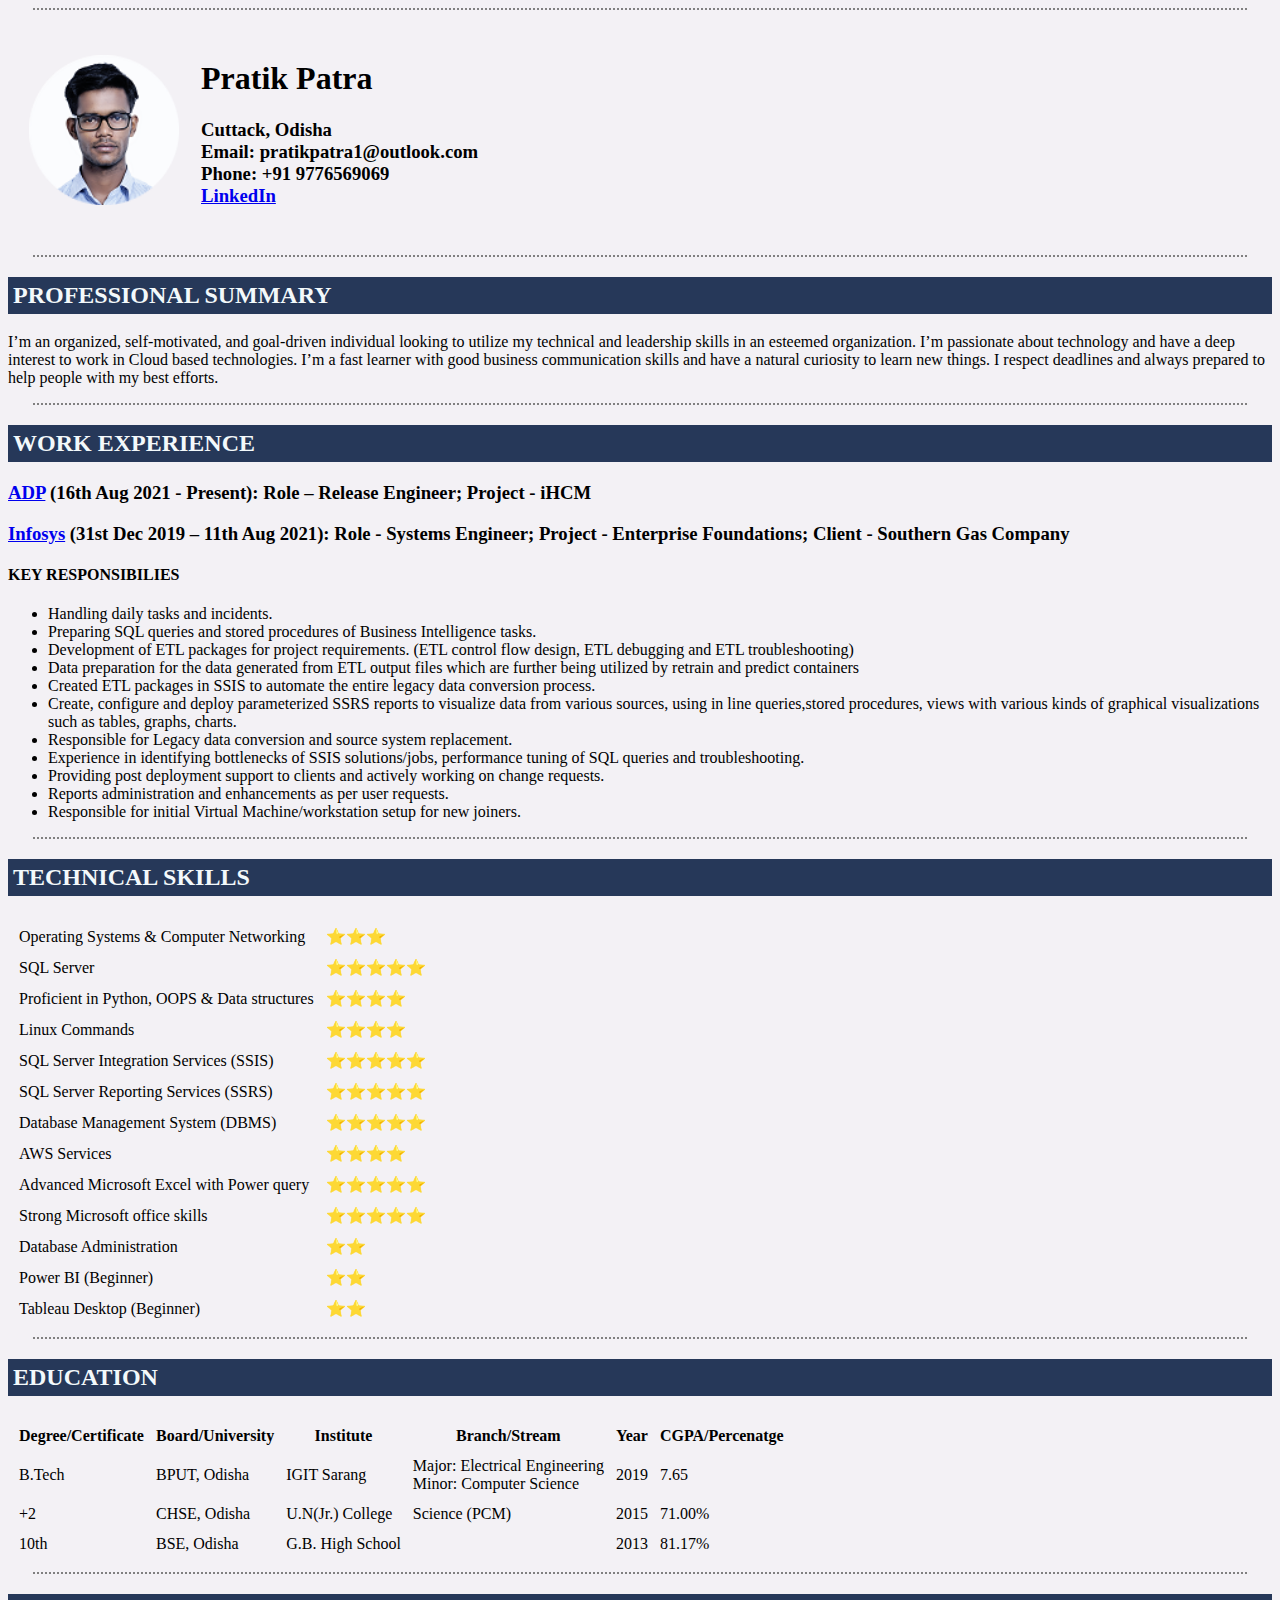
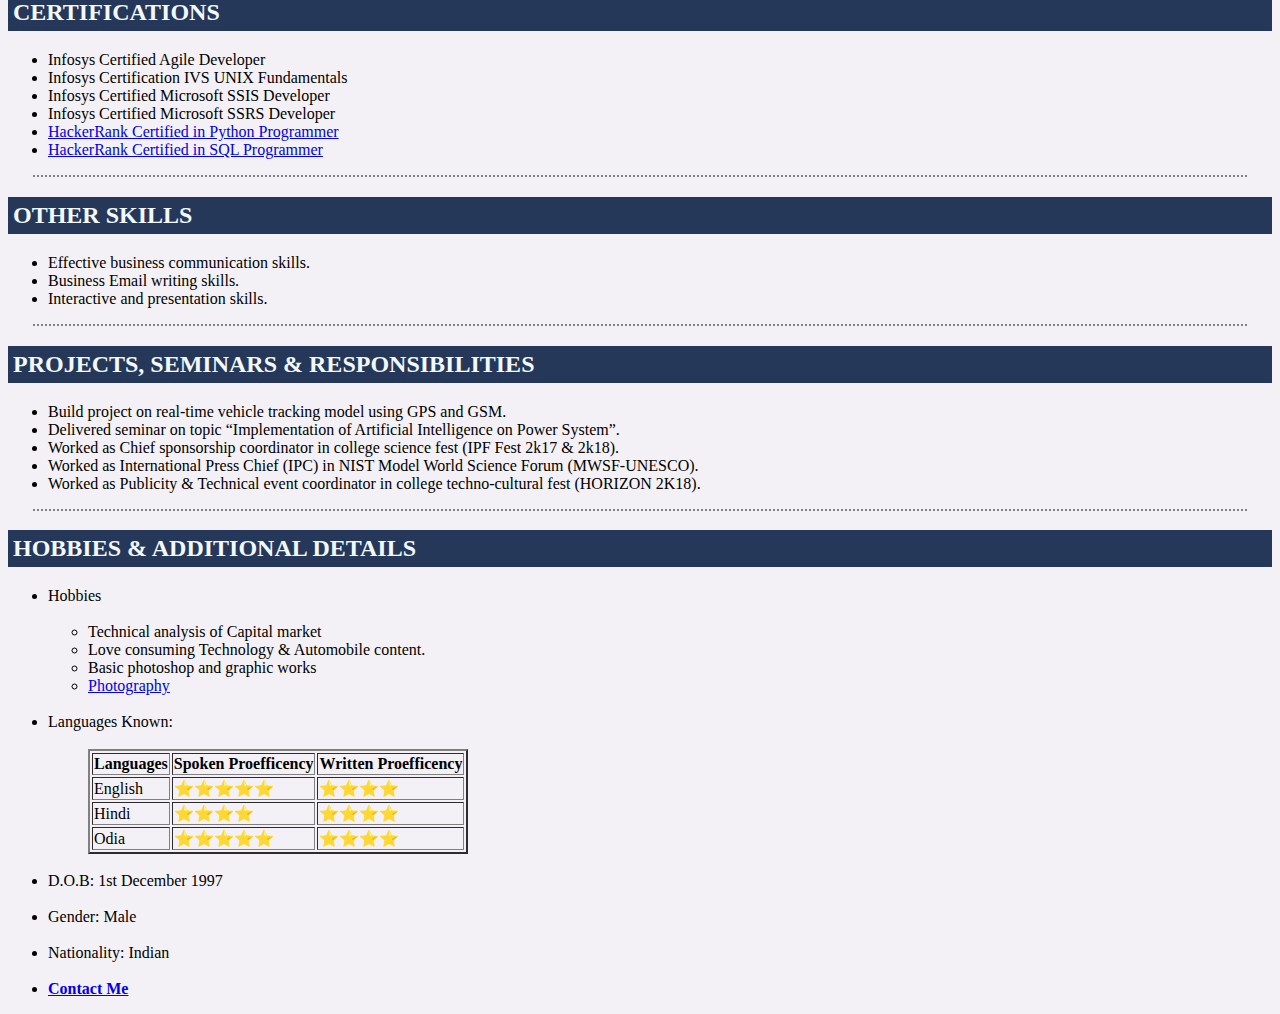
<file: index.html>
<!DOCTYPE html>
<html lang="en" dir="ltr">

<head>
  <meta charset="utf-8">
  <title>My Resume!!!</title>
  <link rel="stylesheet" href="css/style.css">
</head>

<body>
  <table cellspacing=20>
    <tr>
      <td><img src="myPic.png" alt=""></td>
      <td>
        <h1>Pratik Patra </h1>
        <h3>Cuttack, Odisha
          <br>Email: pratikpatra1@outlook.com
          <br>Phone: +91 9776569069
          <br><a href="https://www.linkedin.com/in/pratik-patra/">LinkedIn</a>
        </h3>
      </td>
    </tr>
    <hr>
  </table>
  <hr>
  <h2>PROFESSIONAL SUMMARY</h2>
  <p>I’m an organized, self-motivated, and goal-driven individual looking to utilize my technical and leadership skills in an esteemed
    organization. I’m passionate about technology and have a deep interest to work in Cloud based technologies. I’m a fast learner with
    good business communication skills and have a natural curiosity to learn new things. I respect deadlines and always prepared to help
    people with my best efforts.
  </p>
  <hr>
  <h2>WORK EXPERIENCE</h2>
  <h3><a href="https://www.adp.com/">ADP</a> (16th Aug 2021 - Present): Role – Release Engineer; Project - iHCM</h3>
  <h3><a href="https://www.infosys.com/">Infosys</a> (31st Dec 2019 – 11th Aug 2021): Role - Systems Engineer; Project - Enterprise Foundations; Client - Southern Gas
    Company</h3>
  <h4>KEY RESPONSIBILIES</h4>
  <ul>
    <li>Handling daily tasks and incidents.</li>
    <li>Preparing SQL queries and stored procedures of Business Intelligence tasks.</li>
    <li>Development of ETL packages for project requirements. (ETL control flow design, ETL debugging and ETL troubleshooting)</li>
    <li>Data preparation for the data generated from ETL output files which are further being utilized by retrain and predict
      containers</li>
    <li>Created ETL packages in SSIS to automate the entire legacy data conversion process.</li>
    <li>Create, configure and deploy parameterized SSRS reports to visualize data from various sources, using in line queries,stored procedures, views with various kinds of graphical visualizations such as tables, graphs, charts.</li>
    <li>Responsible for Legacy data conversion and source system replacement.</li>
    <li>Experience in identifying bottlenecks of SSIS solutions/jobs, performance tuning of SQL queries and troubleshooting.</li>
    <li>Providing post deployment support to clients and actively working on change requests.</li>
    <li>Reports administration and enhancements as per user requests.</li>
    <li>Responsible for initial Virtual Machine/workstation setup for new joiners.</li>
  </ul>
  <hr>
  <h2>TECHNICAL SKILLS</h2>
  <table cellspacing=10>
    <ul>
    </ul>
    <tr>
      <td>
        Operating Systems & Computer Networking
      </td>
      <td>⭐️⭐️⭐️</td>
    </tr>
    <tr>
      <td>
        SQL Server
      </td>
      <td>⭐️⭐️⭐️⭐️⭐️</td>
    </tr>
    <tr>
      <td>
        Proficient in Python, OOPS & Data structures
      </td>
      <td>⭐️⭐️⭐️⭐️</td>
    </tr>
    <tr>
      <td>
        Linux Commands
      </td>
      <td>⭐️⭐️⭐️⭐️</td>
    </tr>
    <tr>
      <td>
        SQL Server Integration Services (SSIS)
      </td>
      <td>⭐️⭐️⭐️⭐️⭐️</td>
    </tr>
    <tr>
      <td>
        SQL Server Reporting Services (SSRS)
      </td>
      <td>⭐️⭐️⭐️⭐️⭐️</td>
    </tr>
    <tr>
      <td>
        Database Management System (DBMS)
      </td>
      <td>⭐️⭐️⭐️⭐️⭐️</td>
    </tr>
    <tr>
      <td>
        AWS Services
      </td>
      <td>⭐️⭐️⭐️⭐️</td>
    </tr>
    <tr>
      <td>
        Advanced Microsoft Excel with Power query
      </td>
      <td>⭐️⭐️⭐️⭐️⭐️</td>
    </tr>
    <tr>
      <td>
        Strong Microsoft office skills
      </td>
      <td>⭐️⭐️⭐️⭐️⭐️</td>
    </tr>
    <tr>
      <td>
        Database Administration
      </td>
      <td>⭐️⭐️</td>
    </tr>
    <tr>
      <td>
        Power BI (Beginner)
      </td>
      <td>⭐️⭐️</td>
    </tr>
    <tr>
      <td>
        Tableau Desktop (Beginner)
      </td>
      <td>⭐️⭐️</td>
    </tr>
  </table>

  <hr>
  <h2>EDUCATION</h2>
  <table cellspacing=10>
    <thead>
      <tr>
        <th>Degree/Certificate</th>
        <th>Board/University</th>
        <th>Institute</th>
        <th>Branch/Stream</th>
        <th>Year</th>
        <th>CGPA/Percenatge</th>
      </tr>

    </thead>
    <tr>
      <td>B.Tech</td>
      <td>BPUT, Odisha</td>
      <td>IGIT Sarang</td>
      <td>Major: Electrical Engineering <br>
        Minor: Computer Science</td>
      <td>2019</td>
      <td>7.65</td>
    </tr>
    <tr>
      <td>+2 </td>
      <td>CHSE, Odisha</td>
      <td>U.N(Jr.) College</td>
      <td>Science (PCM) </td>
      <td>2015</td>
      <td>71.00%</td>
    </tr>
    <tr>
      <td>10th</td>
      <td>BSE, Odisha </td>
      <td>G.B. High School </td>
      <td></td>
      <td>2013</td>
      <td>81.17%</td>
    </tr>
  </table>
  <hr>
  <h2>CERTIFICATIONS</h2>
  <ul>
    <li>Infosys Certified Agile Developer</li>
    <li>Infosys Certification IVS UNIX Fundamentals</li>
    <li>Infosys Certified Microsoft SSIS Developer</li>
    <li>Infosys Certified Microsoft SSRS Developer</li>
    <li><a href="https://www.hackerrank.com/certificates/6a67c7b00cbd">HackerRank Certified in Python Programmer</a></li>
    <li><a href="https://www.hackerrank.com/certificates/e9e8abd1dc7d">HackerRank Certified in SQL Programmer</a></li>
  </ul>
  <hr>
  <h2>OTHER SKILLS</h2>
  <ul>
    <li>Effective business communication skills.</li>
    <li>Business Email writing skills.</li>
    <li>Interactive and presentation skills.</li>
  </ul>
  <hr>
  <h2>PROJECTS, SEMINARS & RESPONSIBILITIES</h2>
  <ul>
    <li>Build project on real-time vehicle tracking model using GPS and GSM.</li>
    <li>Delivered seminar on topic “Implementation of Artificial Intelligence on Power System”.</li>
    <li>Worked as Chief sponsorship coordinator in college science fest (IPF Fest 2k17 & 2k18).</li>
    <li>Worked as International Press Chief (IPC) in NIST Model World Science Forum (MWSF-UNESCO).</li>
    <li>Worked as Publicity & Technical event coordinator in college techno-cultural fest (HORIZON 2K18).</li>
  </ul>
  <hr>
  <h2>HOBBIES & ADDITIONAL DETAILS</h2>
  <ul>
    <li>Hobbies</li>
    <br>
    <ul>
      <li>Technical analysis of Capital market</li>
      <li>Love consuming Technology & Automobile content.</li>
      <li>Basic photoshop and graphic works</li>
      <li><a href="photos.html">Photography</a></li>
    </ul>
    <br>
    <li>Languages Known:</li>
    <br>
    <ul>
      <table colspan="30" border=2px>
        <thead>
          <th>Languages</th>
          <th>Spoken Proefficency</th>
          <th>Written Proefficency</th>
        </thead>
        <tr>
          <td>English</td>
          <td>⭐️⭐️⭐️⭐️⭐️</td>
          <td>⭐️⭐️⭐️⭐️</td>
        </tr>
        <tr>
          <td>Hindi</td>
          <td>⭐️⭐️⭐️⭐️</td>
          <td>⭐️⭐️⭐️⭐️</td>
        </tr>
        <tr>
          <td>Odia</td>
          <td>⭐️⭐️⭐️⭐️⭐️</td>
          <td>⭐️⭐️⭐️⭐️</td>
        </tr>
      </table>
    </ul>
    <br>
    <li>D.O.B: 1st December 1997</li>
    <br>
    <li>Gender: Male</li>
    <br>
    <li>Nationality: Indian</li>
    <br>
    <li><b><a href="contact.html">Contact Me</a></b></li>
  </ul>
</body>

</html>
</file>
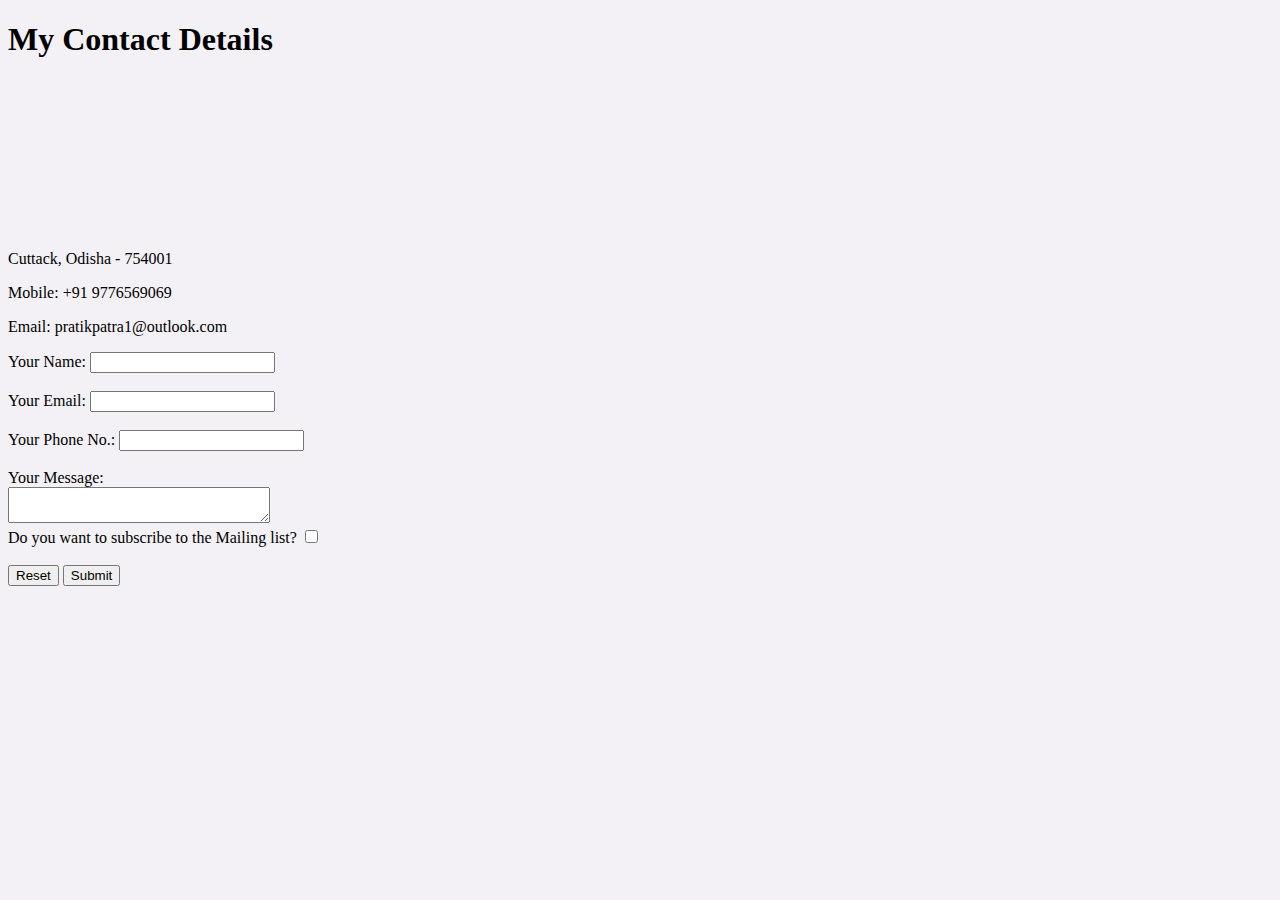
<file: contact.html>
<!DOCTYPE html>
<html lang="en" dir="ltr">
  <head>
    <meta charset="utf-8">
    <title>Contact Me</title>
    <link rel="stylesheet" href="css/style.css">
  </head>
  <body>
    <h1>My Contact Details</h1>
    <iframe src="https://www.google.com/maps/embed?pb=!1m18!1m12!1m3!1d239235.33742601713!2d85.727659753378!3d20.463051257333603!2m3!1f0!2f0!3f0!3m2!1i1024!2i768!4f13.1!3m3!1m2!1s0x3a190d832223af81%3A0x22f5fa1c913be52e!2sCuttack%2C%20Odisha!5e0!3m2!1sen!2sin!4v1630210525717!5m2!1sen!2sin" width="200" height="150" style="border:0;" allowfullscreen="" loading="lazy"></iframe>
    <p>Cuttack, Odisha - 754001</p>
    <p>Mobile: +91 9776569069</p>
    <p>Email: pratikpatra1@outlook.com</p>

    <form class="" action="mailto:pratikpatra1@outlook.com" method="post" cellspacing=10 enctype="text/plain">
      <label>Your Name:</label>
      <input type="text" name="YourName" value=""><br><br>
      <label>Your Email:</label>
      <input type="email" name="YourMail" value=""><br><br>
      <label>Your Phone No.:</label>
      <input type="number" name="YourPhone" value=""><br><br>
      <label>Your Message:</label><br>
      <textarea name="YourMessage" rows="2" cols="30"></textarea><br>
      <label>Do you want to subscribe to the Mailing list?</label>
      <input type="checkbox" name="" value=""><br><br>
      <input type="reset" name="">
      <input type="submit" name="">
    </form>

  </body>
</html>
</file>
<file: css/style.css>
body {
  background-color: #F3F1F5
}

h2 {
  background-color: #263859;
  padding: 5px;
  color: #F3F9FB;
  text-align: justify;
}

hr {
  border-style: none;
  border-width: 2px;
  border-top-style: dotted;
  width: 96%;
}

img {
  height: 150px;
}

.photos {
  height: 250px;
  width: 400px;
}

.photos:hover {
  border-radius: 10%;
  height: 270px;
  width: 420px;
}
</file>
